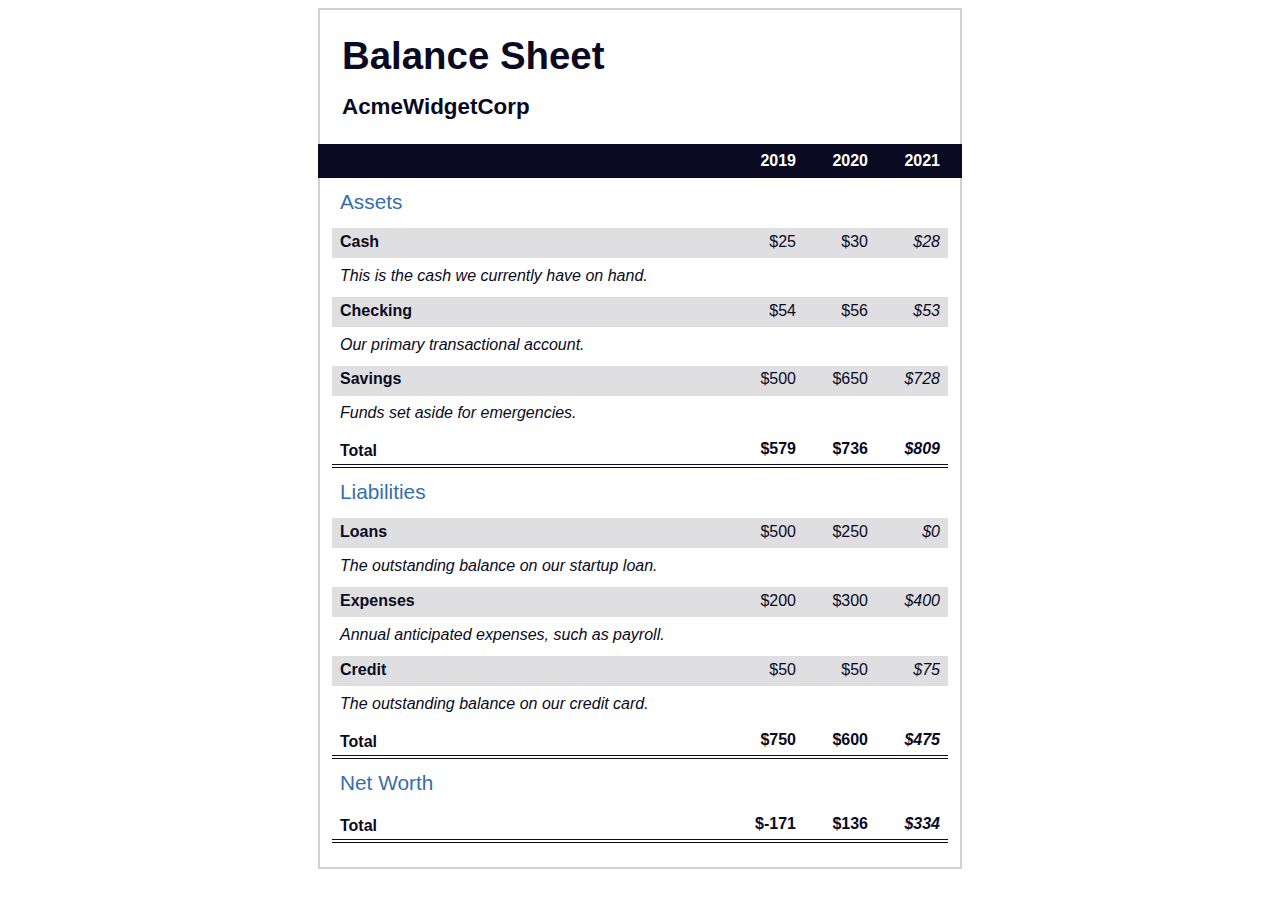
<file: BalanceSheet/index.html>
<!DOCTYPE html>
<html lang="en">
<head>
    <meta charset="UTF-8">
    <meta name="viewport" content="width=device-width, initial-scale=1.0">
    <link rel="stylesheet" type="text/css" href="styles.css">
    <title>Document</title>
</head>
<body>
    <main>
        <section>
            <h1><span class="flex"><span>AcmeWidgetCorp</span><span>Balance Sheet</span></span></h1>
            <div id="years" aria-hidden="true">
                <span class="year">2019</span>
                <span class="year">2020</span>
                <span class="year">2021</span>
            </div>
            <div class="table-wrap">
                <table>
                    <caption>Assets</caption>
                    <thead>
                        <tr>
                            <td></td>
                            <th><span class="sr-only year">2019</span></th>
                            <th><span class="sr-only year">2020</span></th>
                            <th class="current"><span class="sr-only year">2021</span></th>
                        </tr>
                    </thead>
                    <tbody>
                        <tr class="data">
                            <th>Cash <span class="description">This is the cash we currently have on hand.</span></th>
                            <td>$25</td>
                            <td>$30</td>
                            <td class="current">$28</td>
                        </tr>
                        <tr class="data">
                            <th>Checking <span class="description">Our primary transactional account.</span></th>
                            <td>$54</td>
                            <td>$56</td>
                            <td class="current">$53</td>
                        </tr>
                        <tr class="data">
                            <th>Savings <span class="description">Funds set aside for emergencies.</span></th>
                            <td>$500</td>
                            <td>$650</td>
                            <td class="current">$728</td>
                        </tr>
                        <tr class="total">
                            <th>Total <span class="sr-only">Assets</span></th>
                            <td>$579</td>
                            <td>$736</td>
                            <td class="current">$809</td>
                        </tr>
                    </tbody>
                </table>
                <table>
                    <caption>Liabilities</caption>
                    <thead>
                        <tr>
                            <td></td>
                            <th><span class="sr-only year">2019</span></th>
                            <th><span class="sr-only year">2020</span></th>
                            <th class="current"><span class="sr-only year">2021</span></th>
                        </tr>
                    </thead>
                    <tbody>
                        <tr class="data">
                            <th>Loans <span class="description">The outstanding balance on our startup loan.</span></th>
                            <td>$500</td>
                            <td>$250</td>
                            <td class="current">$0</td>
                        </tr>
                        <tr class="data">
                            <th>Expenses <span class="description">Annual anticipated expenses, such as payroll.</span></th>
                            <td>$200</td>
                            <td>$300</td>
                            <td class="current">$400</td>
                        </tr>
                        <tr class="data">
                            <th>Credit <span class="description">The outstanding balance on our credit card.</span></th>
                            <td>$50</td>
                            <td>$50</td>
                            <td class="current">$75</td>
                        </tr>
                        <tr class="total">
                            <th>Total <span class="sr-only">Liabilities</span></th>
                            <td>$750</td>
                            <td>$600</td>
                            <td class="current">$475</td>
                        </tr>
                    </tbody>
                </table>
                <table>
                    <caption>Net Worth</caption>
                    <thead>
                        <tr>
                            <td></td>
                            <th><span class="sr-only year">2019</span></th>
                            <th><span class="sr-only year">2020</span></th>
                            <th><span class="sr-only year">2021</span></th>
                        </tr>
                    </thead>
                    <tbody>
                        <tr class="total">
                            <th>Total <span class="sr-only">Net Worth</span></th>
                            <td>$-171</td>
                            <td>$136</td>
                            <td class="current">$334</td>
                        </tr>
                    </tbody>
                </table>
            </div>
        </section>
    </main>
</body>
</html>
</file>
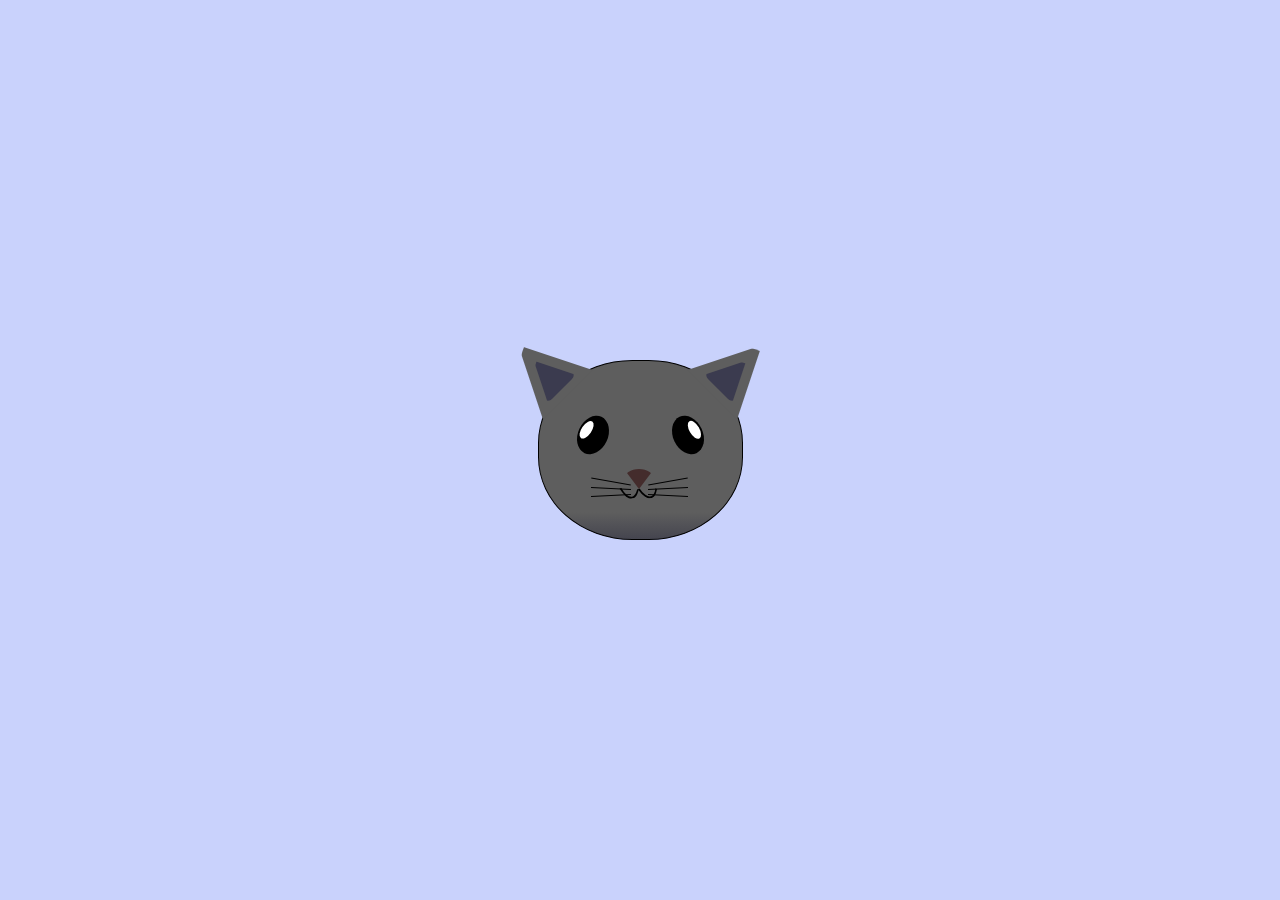
<file: CatPainting/index.html>
<!DOCTYPE html>
<html lang="en">
<head>
    <meta charset="UTF-8">
    <meta name="viewport" content="width=device-width, initial-scale=1.0">
    <title>fCC Cat Painting</title>
    <link rel="stylesheet" href="styles.css">
</head>
<body>
    <main>
        <div class="cat-head">
            <div class="cat-ears">
                <div class="cat-left-ear">
                    <div class="cat-left-inner-ear"></div>
                </div>
                <div class="cat-right-ear">
                    <div class="cat-right-inner-ear"></div>
                </div>
            </div>
            <div class="cat-eyes">
                <div class="cat-left-eye">
                    <div class="cat-left-inner-eye"></div>
                </div>
                <div class="cat-right-eye">
                    <div class="cat-right-inner-eye"></div>
                </div>
            </div>
            <div class="cat-nose"></div>
            <div class="cat-mouth">
                <div class="cat-mouth-line-left"></div>
                <div class="cat-mouth-line-right"></div>
            </div>
            <div class="cat-whiskers">
                <div class="cat-whiskers-left">
                    <div class="cat-whisker-left-top"></div>
                    <div class="cat-whisker-left-middle"></div>
                    <div class="cat-whisker-left-bottom"></div>
                </div>
                <div class="cat-whiskers-right">
                    <div class="cat-whisker-right-top"></div>
                    <div class="cat-whisker-right-middle"></div>
                    <div class="cat-whisker-right-bottom"></div>
                </div>
            </div>
        </div>
    </main>
</body>
</html>
</file>
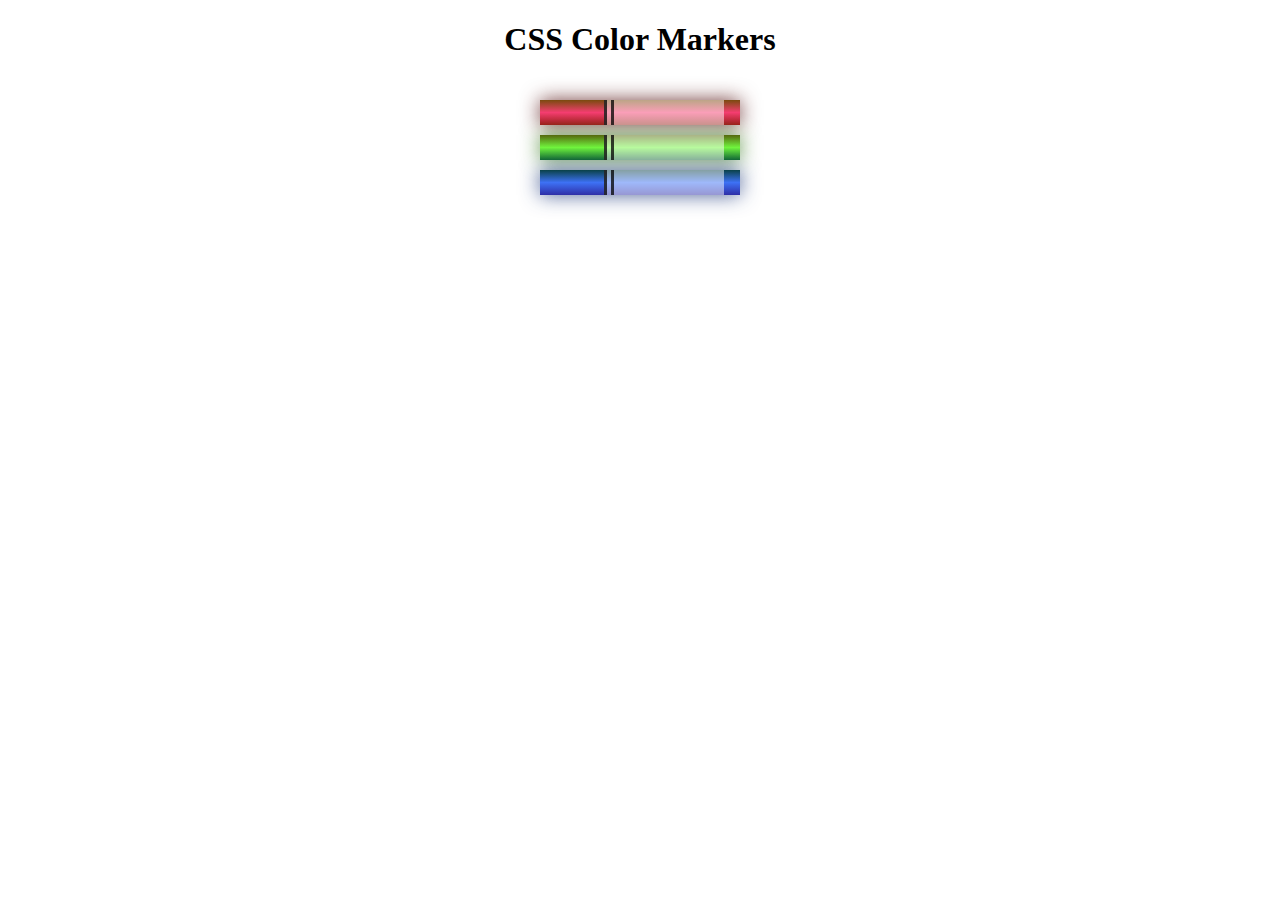
<file: ColorMarkers/index.html>
<!DOCTYPE html>
<html lang="en">
  <head>
    <meta charset="utf-8">
    <meta name="viewport" content="width=device-width, initial-scale=1.0">
    <title>Colored Markers</title>
    <link rel="stylesheet" href="styles.css">
  </head>
  <body>
    <h1>CSS Color Markers</h1>
    <div class="container">
      <div class="marker red">
        <div class="cap"></div>
        <div class="sleeve"></div>
      </div>
      <div class="marker green">
        <div class="cap"></div>
        <div class="sleeve"></div>
      </div>
      <div class="marker blue">
        <div class="cap"></div>
        <div class="sleeve"></div>
      </div>
    </div>
  </body>
</html>
</file>
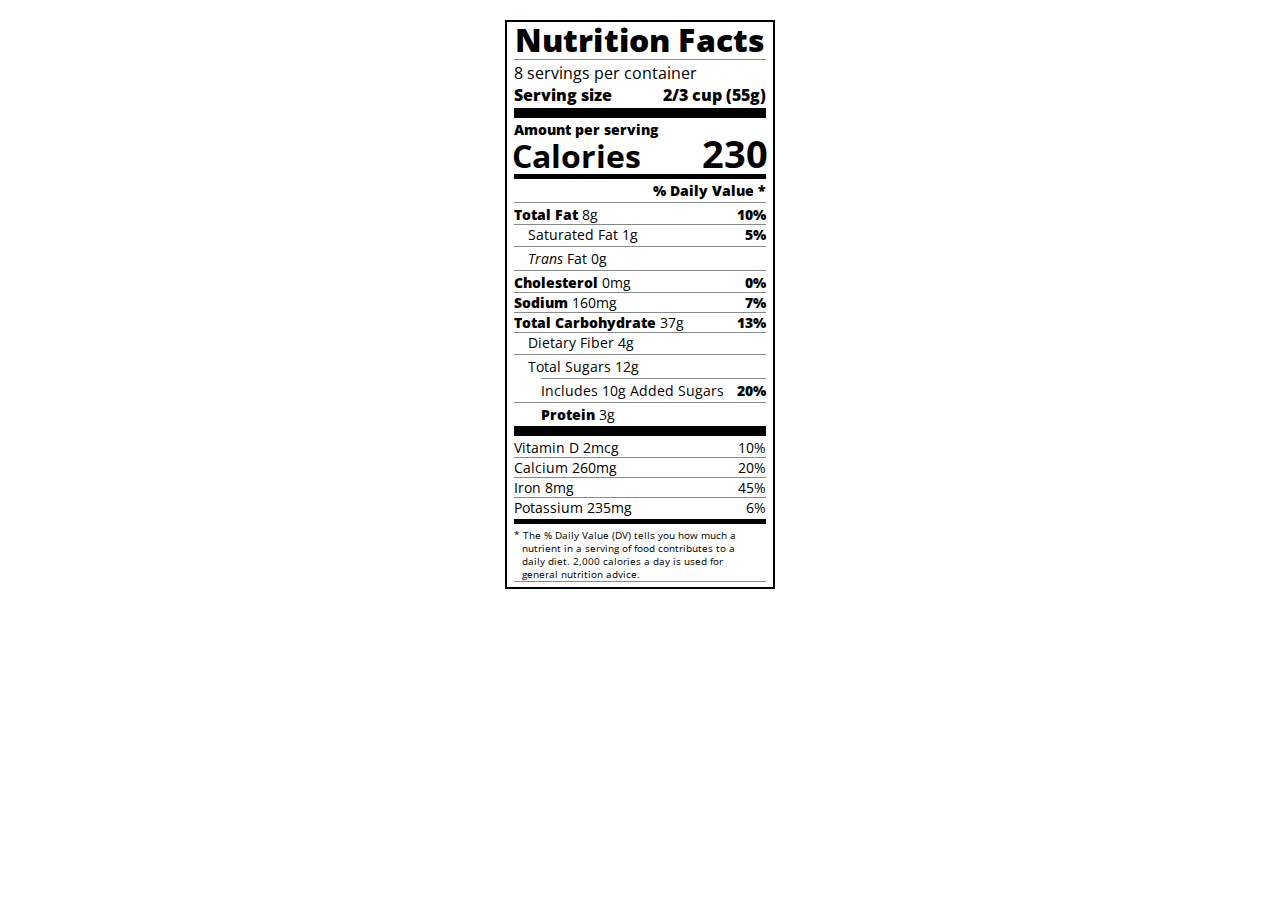
<file: NutritionLabel/index.html>
<!DOCTYPE html>
<html lang="en">
<head>
    <meta charset="UTF-8">
    <meta name="viewport" content="width=device-width, initial-scale=1.0">
    <link rel="stylesheet" href="https://fonts.googleapis.com/css?family=Open+Sans:400,700,800">
    <link rel="stylesheet" href="styles.css">
    <title>Nutrition Label</title>
</head>
<body>
    
    <div class="label">
        <header>
        <h1 class="bold">Nutrition Facts</h1>
        <div class="divider"></div>
        <p>8 servings per container</p>
        <p class="bold">Serving size <span>2/3 cup (55g)</span></p>
        </header>
        <div class="divider large"></div>
        <div class="calories-info">
            <div class="left-container">
                <h2 class="bold small-text">Amount per serving</h2>
                <p>Calories</p>
            </div>
            <span>230</span>
        </div>
        <div class="divider medium"></div>
        <div class="daily-value small-text">
            <p class="bold right no-divider">% Daily Value *</p>
            <div class="divider"></div>
            <p><span><span class="bold">Total Fat</span> 8g</span><span class="bold"> 10%</span></p>
            <p class="indent no-divider">Saturated Fat 1g<span class="bold"> 5%</span></p>
            <div class="divider"></div>
            <p class="indent no-divider"><span><i>Trans</i> Fat 0g</span></p>
            <div class="divider"></div>
            <p><span><span class="bold">Cholesterol</span> 0mg </span><span class="bold">0%</span></p>
            <p><span><span class="bold">Sodium</span> 160mg</span> <span class="bold">7%</span></p>
            <p><span><span class="bold">Total Carbohydrate</span> 37g</span> <span class="bold">13%</span></p>
            <p class="indent no-divider">Dietary Fiber 4g</p>
            <div class="divider"></div>
            <p class="indent no-divider">Total Sugars 12g</p>
            <div class="divider double-indent"></div>
            <p class="double-indent no-divider">Includes 10g Added Sugars <span class="bold">20%</span></p>
            <div class="divider"></div>
            <p class="double-indent no-divider"><span><span class="bold">Protein</span> 3g</span></p>
            <div class="divider large"></div>
            <p>Vitamin D 2mcg <span>10%</span></p>
            <p>Calcium 260mg <span>20%</span></p>
            <p>Iron 8mg <span>45%</span></p>
            <p class="no-divider">Potassium 235mg <span>6%</span></p>
            <div class="divider medium"></div>
            <p class="note">* The % Daily Value (DV) tells you how much a nutrient in a serving of food contributes to a daily diet. 2,000 calories a day is used for general nutrition advice.</p>
        </div>
    <div>
</body>
</html>
</file>
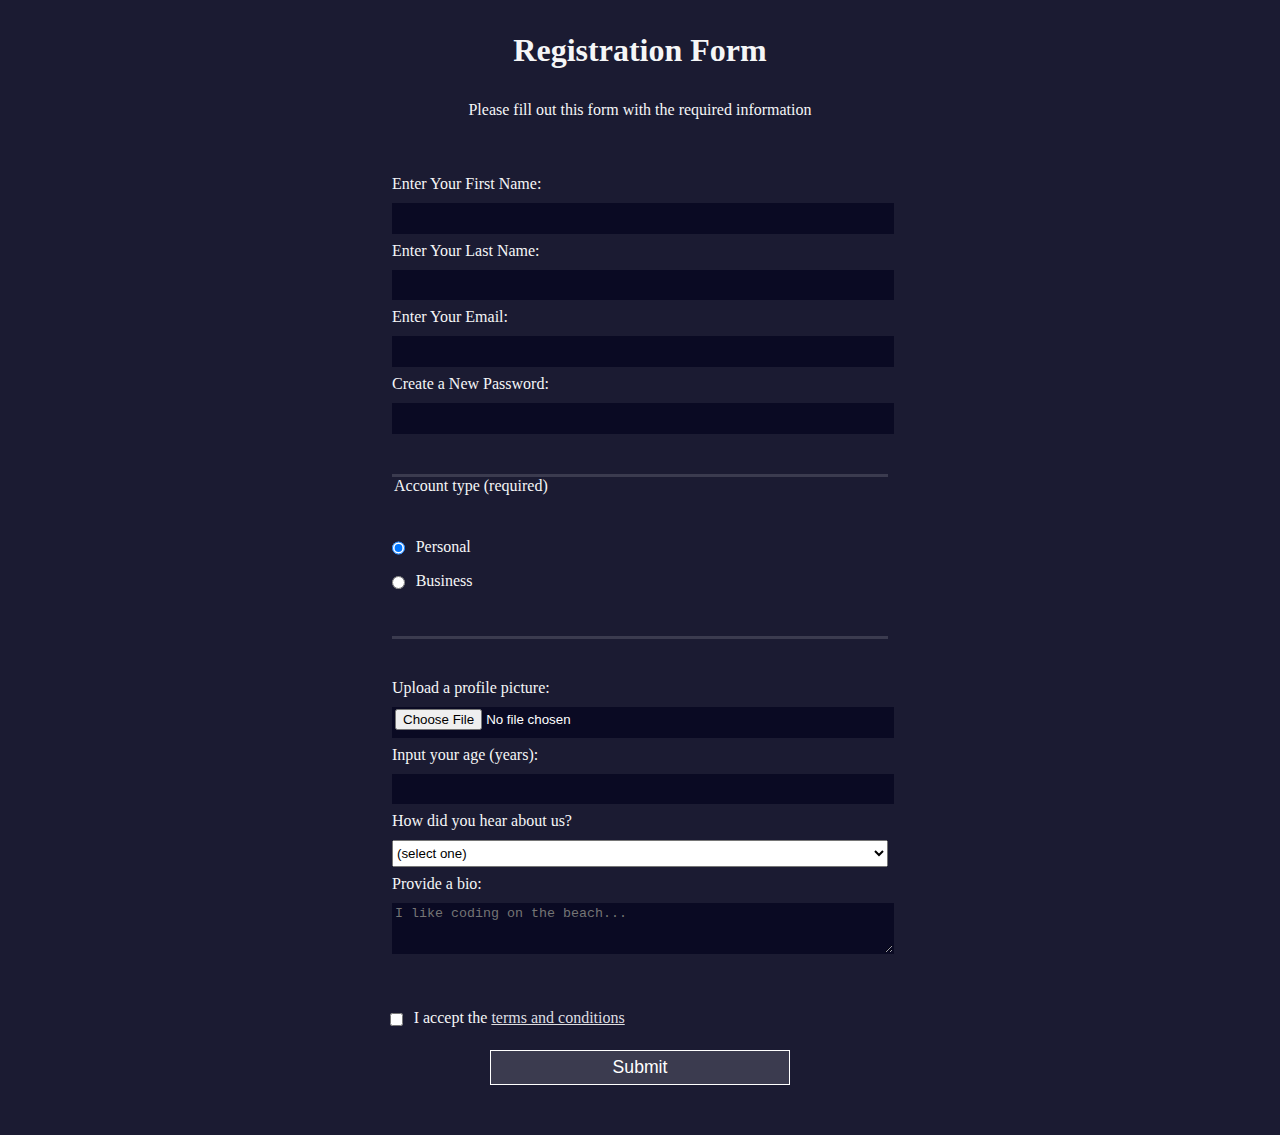
<file: RegistrationForm/index.html>
<!DOCTYPE html>
<html lang="en">
  <head>
    <meta charset="UTF-8">
    <title>Registration Form</title>
    <link rel="stylesheet" href="styles.css" />
  </head>
  <body>
    <h1>Registration Form</h1>
    <p>Please fill out this form with the required information</p>
    <form method="post" action='https://register-demo.freecodecamp.org'>
      <fieldset>
        <label for="first-name">Enter Your First Name: <input id="first-name" name="first-name" type="text" required /></label>
        <label for="last-name">Enter Your Last Name: <input id="last-name" name="last-name" type="text" required /></label>
        <label for="email">Enter Your Email: <input id="email" name="email" type="email" required /></label>
        <label for="new-password">Create a New Password: <input id="new-password" name="new-password" type="password" pattern="[a-z0-5]{8,}" required /></label>
      </fieldset>
      <fieldset>
        <legend>Account type (required)</legend>
        <label for="personal-account"><input id="personal-account" type="radio" name="account-type" class="inline" checked /> Personal</label>
        <label for="business-account"><input id="business-account" type="radio" name="account-type" class="inline" /> Business</label>
      </fieldset>
      <fieldset>
        <label for="profile-picture">Upload a profile picture: <input id="profile-picture" type="file" name="file" /></label>
        <label for="age">Input your age (years): <input id="age" type="number" name="age" min="13" max="120" /></label>
        <label for="referrer">How did you hear about us?
          <select id="referrer" name="referrer">
            <option value="">(select one)</option>
            <option value="1">freeCodeCamp News</option>
            <option value="2">freeCodeCamp YouTube Channel</option>
            <option value="3">freeCodeCamp Forum</option>
            <option value="4">Other</option>
          </select>
        </label>
        <label for="bio">Provide a bio:
          <textarea id="bio" name="bio" rows="3" cols="30" placeholder="I like coding on the beach..."></textarea>
        </label>
      </fieldset>
      <label for="terms-and-conditions">
        <input class="inline" id="terms-and-conditions" type="checkbox" required name="terms-and-conditions" /> I accept the <a href="https://www.freecodecamp.org/news/terms-of-service/">terms and conditions</a>
      </label>
      <input type="submit" value="Submit" />
    </form>
  </body>
</html>
</file>
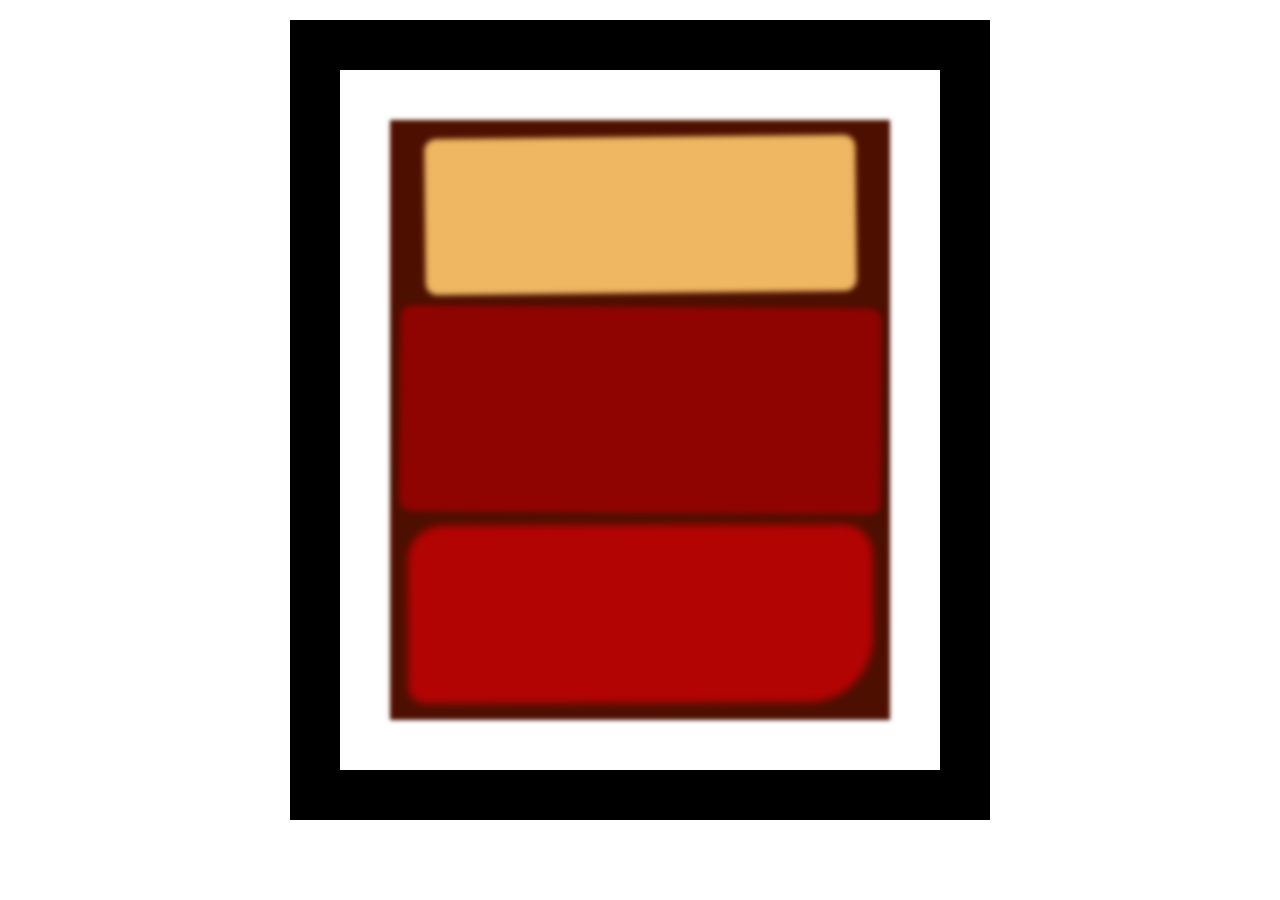
<file: RothkoPainting/index.html>
<!DOCTYPE html>
<html lang="en">
    <head>
        <meta charset="UTF-8">
        <title>Rothko Painting</title>
        <link rel="stylesheet" href="styles.css" />
    </head>
    <body>
        <div class="frame">
            <div class="canvas">
                <div class="one"></div>
                <div class="two"></div>
                <div class="three"></div>
            </div>
        </div>
    </body>
</html>
</file>
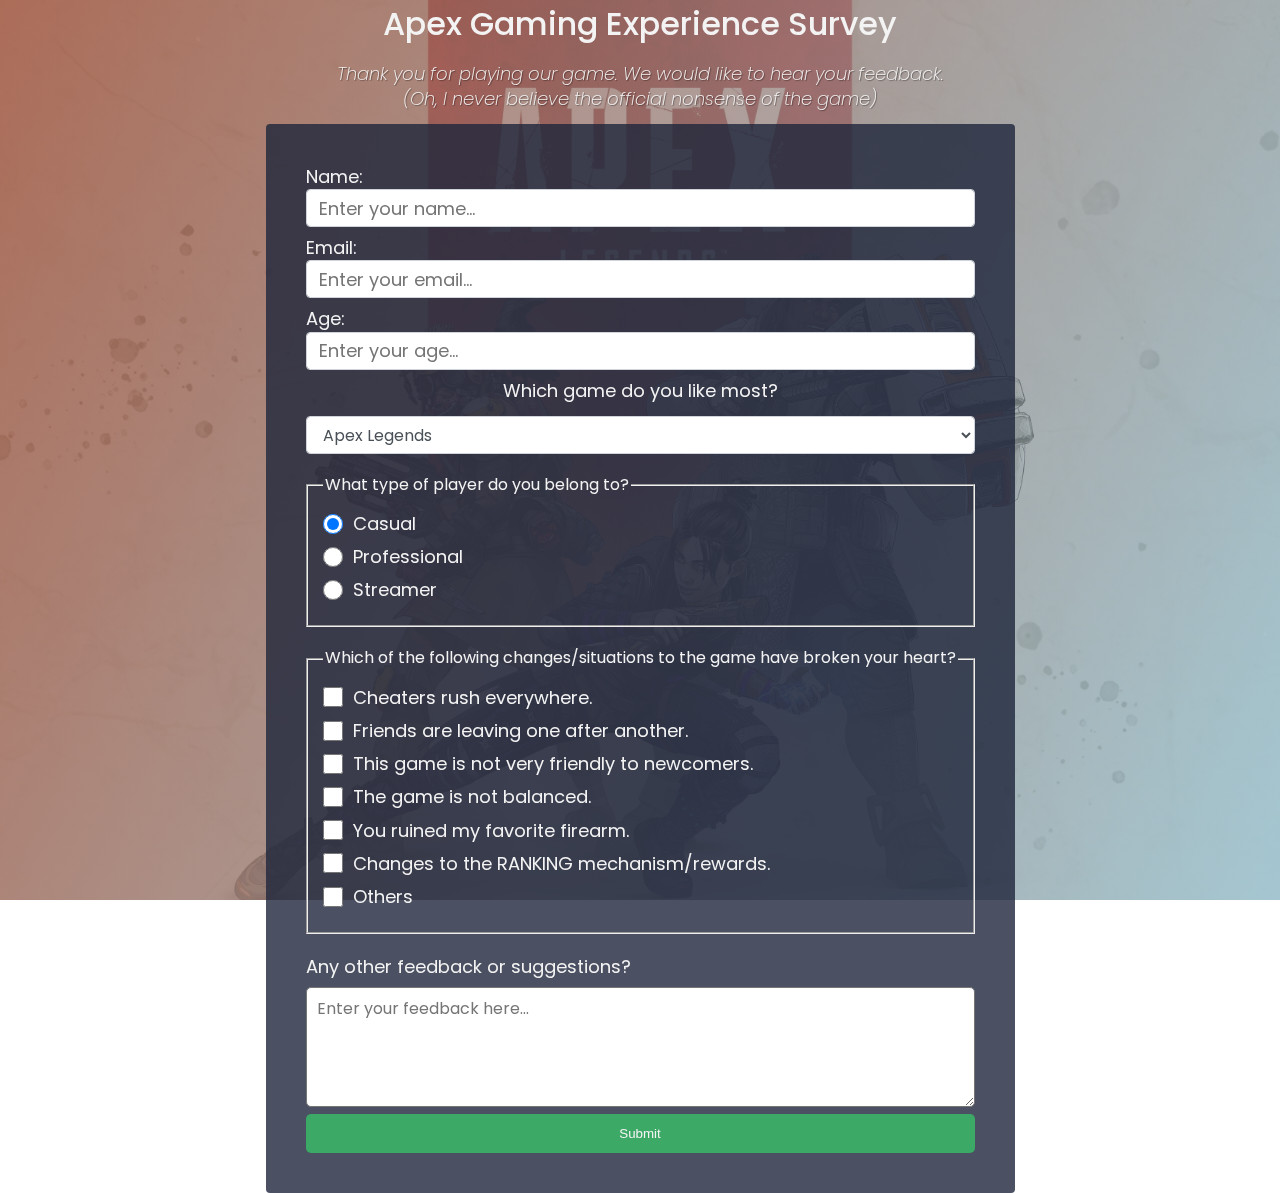
<file: PracticalProjects/SurveyForm/index.html>
<!DOCTYPE html>
<html lang="en">
    <head>
        <meta charset="utf-8" />
        <meta name="viewport" content="width=device-width, initial-scale=1.0" />
        <title>Survey Form</title>
        <link href="styles.css" rel="stylesheet"/>
    </head>
</html>
<body>
    <div class="Survey title">
        <h1 id="title">Apex Gaming Experience Survey</h1>
    </div>
    <div class="Survey description">
        <p id="description">Thank you for playing our game. We would like to hear your feedback.<br>(Oh, I never believe the official nonsense of the game)</p>
    </div>
    <div class="Survey Form">
        <form id="survey-form">
            <div class="personal information">
                <label for="name" id="name-label">Name: <input id="name" type="text" placeholder="Enter your name..." required /> </label>
                <label for="email" id="email-label">Email: 
                    <input id="email" type="email" required pattern="[a-z0-9._%+-]+@[a-z0-9.-]+\.[a-z]{2,}$" placeholder="Enter your email..." />
                </label>
                <label for="number" id="number-label">Age: 
                    <input id="number" type="number" min="10" max="100" required pattern="\d+" placeholder="Enter your age..." />
                </label>
            </div>
            <div class="Gaming information">
                <p>Which game do you like most?</p>
                <select id="dropdown">
                    <option value="Apex Legends">Apex Legends</option>
                    <option value="Fortnite">Fortnite</option>
                    <option value="PUBG">PUBG</option>
                    <option value="Call of Duty">Call of Duty</option>
                    <option value="Valorant">Valorant</option>
                    <option value="CSGO/CS2">CSGO/CS2</option>
                </select>
                <fieldset>
                    <legend>What type of player do you belong to?</legend>
                    <label for="player-type1">
                        <input id="player-type1" type="radio" name="player-type" value="Casual" checked /> Casual
                    </label>
                    <label for="player-type2">
                        <input id="player-type2" type="radio" name="player-type" value="Professional" /> Professional
                    </label>
                    <label for="player-type3">
                        <input id="player-type3" type="radio" name="player-type" value="Streamer" /> Streamer
                    </label>
                </fieldset>
                <fieldset>
                    <legend>Which of the following changes/situations to the game have broken your heart?</legend>
                    <label for="change1"><input id="change1" type="checkbox" name="changes" value="Cheaters" /> Cheaters rush everywhere.</label>
                    <label for="change2"><input id="change2" type="checkbox" name="changes" value="Alone" /> Friends are leaving one after another.</label>
                    <label for="change3"><input id="change3" type="checkbox" name="changes" value="Noob" /> This game is not very friendly to newcomers.</label>
                    <label for="change4"><input id="change4" type="checkbox" name="changes" value="Balance" /> The game is not balanced.</label>
                    <label for="change5"><input id="change5" type="checkbox" name="changes" value="Guns" /> You ruined my favorite firearm.</label>
                    <label for="change6"><input id="change6" type="checkbox" name="changes" value="Rank" /> Changes to the RANKING mechanism/rewards.</label>
                    <label for="change7"><input id="change7" type="checkbox" name="changes" value="Others" /> Others</label>
                </fieldset>
            </div>
            <div class="Feedback">
                <label for="feedback" id="feedback-label">Any other feedback or suggestions?</label>
                <textarea id="feedback" placeholder="Enter your feedback here..."></textarea>
            </div>
            <button type="submit" id="submit">Submit</button>
        </form>
    </div>
</body>
</file>
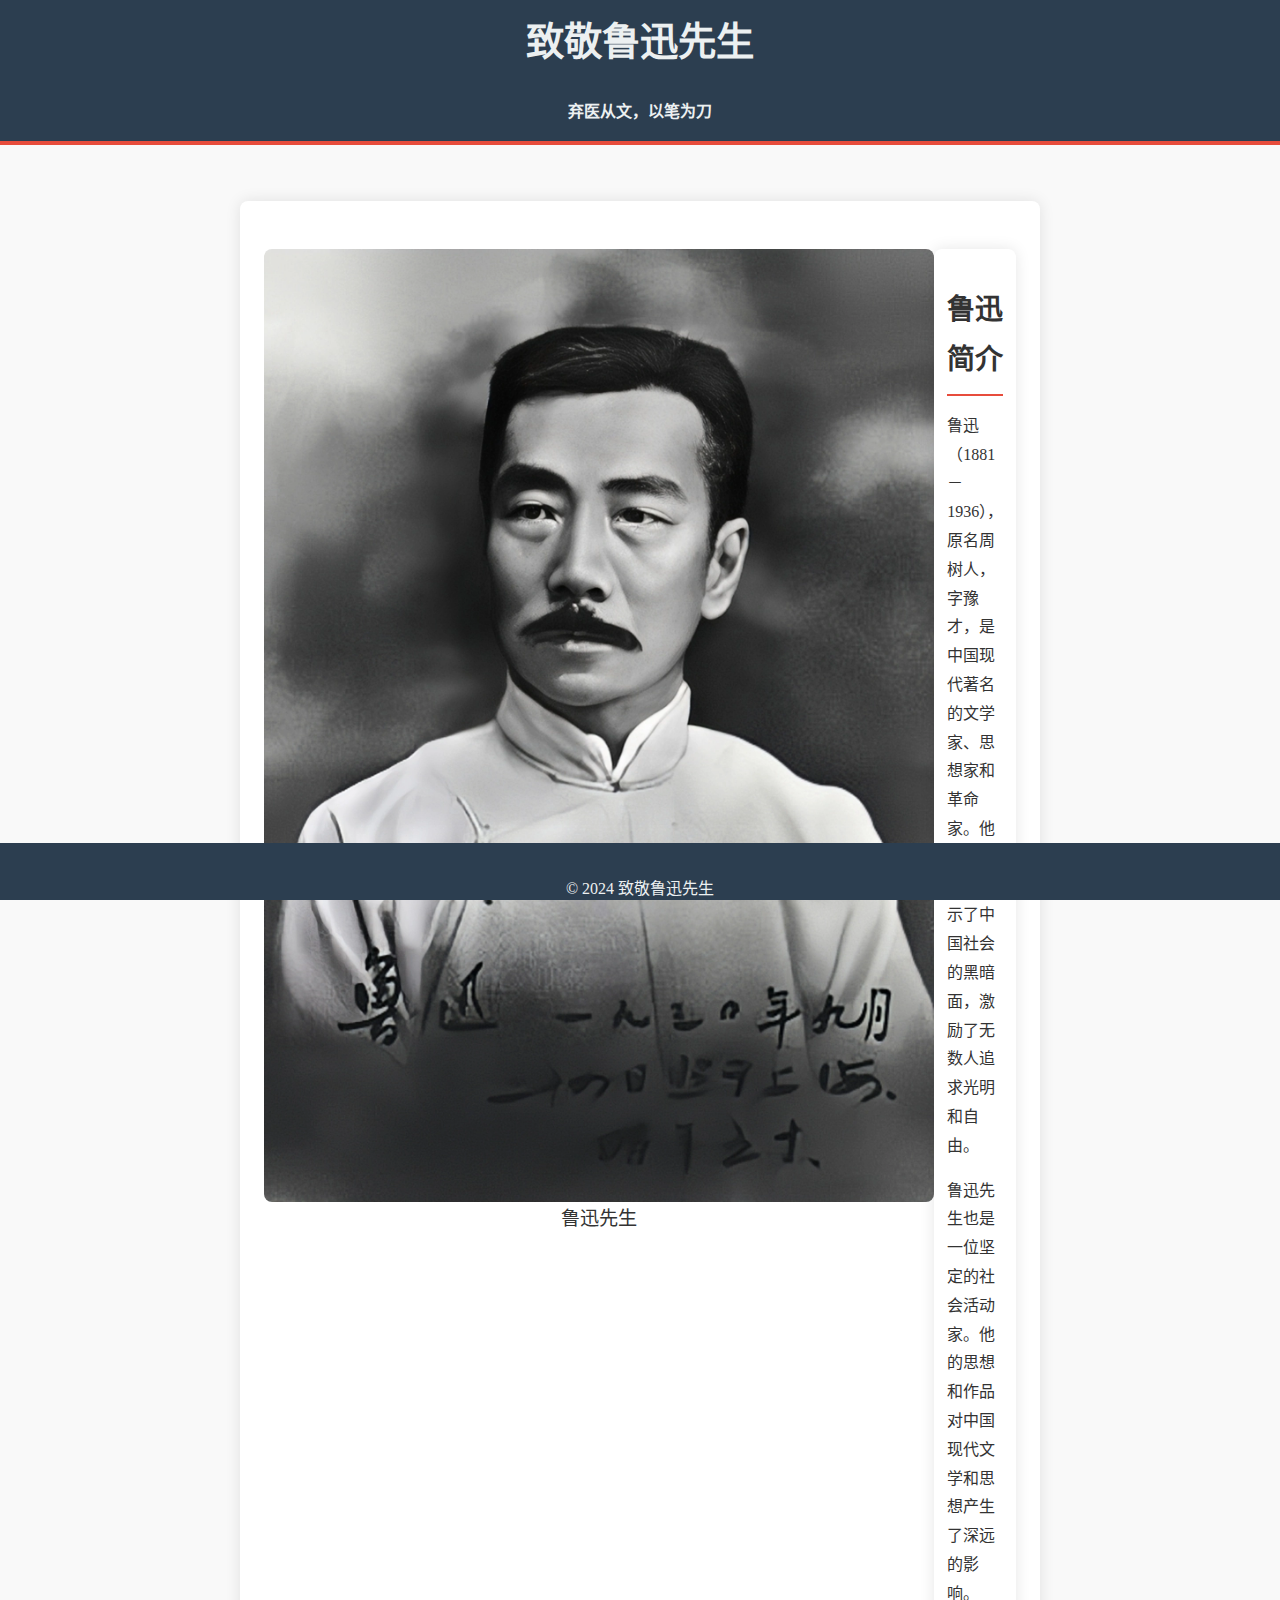
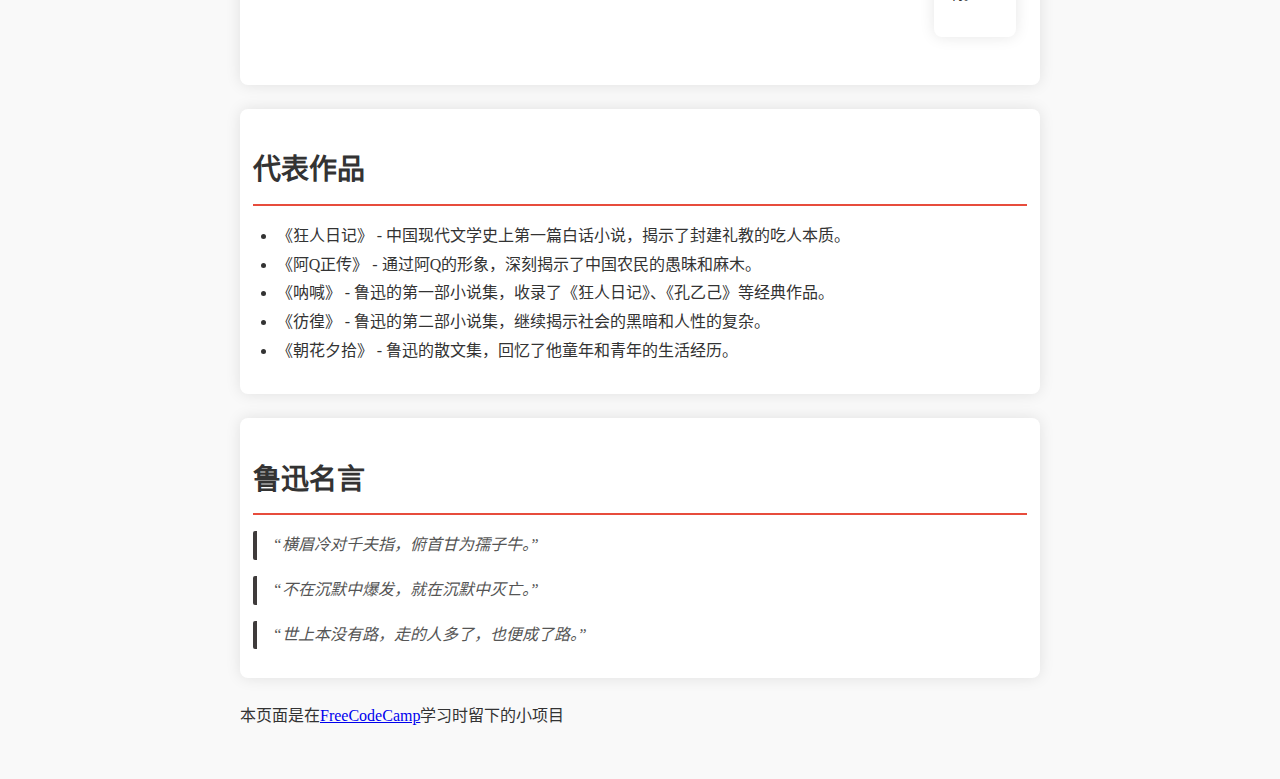
<file: PracticalProjects/TributePage/index.html>
<!DOCTYPE html>
<html lang="zh-cn">
<head>
    <meta charset="UTF-8">
    <meta name="viewport" content="width=device-width, initial-scale=1.0">
    <title>致敬鲁迅先生</title>
    <link rel="stylesheet" href="styles.css">
</head>
<body>
    <header>
        <h1 id="title">致敬鲁迅先生</h1>
        <h4 id="subtitle">弃医从文，以笔为刀</h4>
    </header>
    <main id="main">
        <div id="img-div" class="profile">
            <figure>
                <img id="image" src="Rsc/luxunxiansheng.webp" alt="鲁迅先生的照片">
                <figcaption id="img-caption">鲁迅先生</figcaption>
            </figure>
            <div class="description">
                <section class="biography">
                    <h2>鲁迅简介</h2>
                    <p>鲁迅（1881－1936），原名周树人，字豫才，是中国现代著名的文学家、思想家和革命家。他的作品深刻揭示了中国社会的黑暗面，激励了无数人追求光明和自由。</p>
                    <p>鲁迅先生也是一位坚定的社会活动家。他的思想和作品对中国现代文学和思想产生了深远的影响。</p>
                </section>
            </div>
        </div>
        <section class="works">
            <h2>代表作品</h2>
            <ul>
                <li>《狂人日记》 - 中国现代文学史上第一篇白话小说，揭示了封建礼教的吃人本质。</li>
                <li>《阿Q正传》 - 通过阿Q的形象，深刻揭示了中国农民的愚昧和麻木。</li>
                <li>《呐喊》 - 鲁迅的第一部小说集，收录了《狂人日记》、《孔乙己》等经典作品。</li>
                <li>《彷徨》 - 鲁迅的第二部小说集，继续揭示社会的黑暗和人性的复杂。</li>
                <li>《朝花夕拾》 - 鲁迅的散文集，回忆了他童年和青年的生活经历。</li>
            </ul>
        </section>
        <section class="quotes">
            <h2>鲁迅名言</h2>
            <blockquote>“横眉冷对千夫指，俯首甘为孺子牛。”</blockquote>
            <blockquote>“不在沉默中爆发，就在沉默中灭亡。”</blockquote>
            <blockquote>“世上本没有路，走的人多了，也便成了路。”</blockquote>
        </section>
        <p id="tribute-info">本页面是在<a id="tribute-link" target="_blank" href="https://www.freecodecamp.org">FreeCodeCamp</a>学习时留下的小项目</p>
    </main>
    <footer>
        <p>&copy; 2024 致敬鲁迅先生</p>
    </footer>
</body>
</html>
</file>
<file: BalanceSheet/styles.css>
html {
    box-sizing: border-box;
}

body {
    font-family: sans-serif;
    color: #0a0a23;
}

span[class~='sr-only'] {
    border: 0 !important;
    clip: rect(1px, 1px, 1px, 1px) !important;
    clip-path: inset(50%) !important;
    width: 1px !important;
    height: 1px !important;
    overflow: hidden !important;
    white-space: nowrap !important;
    position: absolute !important;
    padding: 0 !important;
    margin: -1px !important;
}

h1 {
    max-width: 37.25rem;
    margin: 0 auto;
    padding: 1.5rem 1.25rem;
}

h1 .flex {
    display: flex;
    flex-direction: column-reverse;
    gap: 1rem;
}

h1 .flex span:first-of-type {
    font-size: 0.7em;
}

h1 .flex span:last-of-type {
    font-size: 1.2em;
}

section {
    max-width: 40rem;
    margin: 0 auto;
    border: 2px solid #d0d0d5
}

#years {
    display: flex;
    justify-content: flex-end;
    position: sticky;
    top: 0;
    background-color: #0a0a23;
    color: #fff;
    margin: 0 -2px;
    padding: 0.5rem calc(1.25rem + 2px) 0.5rem 0;
    z-index: 999;
}

#years span[class] {
    font-weight: bold;
    width: 4.5rem;
    text-align: right;
}

.table-wrap {
    padding: 0 0.75rem 1.5rem 0.75rem;
}

table {
    border-collapse: collapse;
    border: 0;
    width: 100%;
    position: relative;
    margin-top: 3rem;
}

table caption {
    color: #356eaf;
    font-size: 1.3em;
    font-weight: normal;
    position: absolute;
    top: -2.25rem;
    left: 0.5rem; 
}

tbody td {
    width: 100vw;
    min-width: 4rem;
    max-width: 4rem;
}

tbody th {
    width: calc(100% - 12rem)
}

tr[class='total'] {
    font-weight: bold;
    border-bottom: 4px double #0a0a23;
}

tr[class="total"] th {
    text-align: left;
    padding: 0.5rem 0 0.25rem 0.5rem;
}

tr.total td {
    text-align: right;
    padding: 0 0.25rem;
}

tr.total td:nth-of-type(3) {
    padding-right: 0.5rem;
}

tr.total:hover {
    background-color: #99c9ff;
}

td[class='current'] {
    font-style: italic;
}

tr[class='data'] {
    background-image: linear-gradient(to bottom, #dfdfe2 1.845rem, white 1.845rem);
}

tr.data th {
    text-align: left;
    padding: 0.3rem 0 0 0.5rem;
}

tr.data th .description {
    display: block;
    font-style: italic;
    font-weight: normal;
    padding: 1rem 0 0.75rem;
    margin-right: -13.5rem;
}

tr.data td {
    vertical-align: top;
    text-align: right;
    padding: 0.3rem 0.25rem 0;
}

tr.data td:last-of-type {
    padding-right: 0.5rem;
}
</file>
<file: CatPainting/styles.css>
* {
    box-sizing: border-box;
}

body {
    background-color: #c9d2fc;
}

.cat-head {
    position: absolute;
    top: 0;
    left: 0;
    right: 0;
    bottom: 0;
    margin: auto;
    width: 205px;
    height: 180px;
    border: 1px solid #000;
    border-radius: 46%;
    background: linear-gradient(#5e5e5e 85%, #45454f 100%);
}

.cat-left-ear {
    position: absolute;
    top: -26px;
    left: -31px;
    border-left: 35px solid transparent;
    border-right: 35px solid transparent;
    border-bottom: 70px solid #5e5e5e;
    border-top-left-radius: 90px;
    border-top-right-radius: 10px;
    transform: rotate(-45deg);
    z-index: 1;
}

.cat-left-inner-ear {
    position: absolute;
    top: 22px;
    left: -20px;
    border-top-left-radius: 90px;
    border-top-right-radius: 10px;
    border-bottom-right-radius: 40%;
    border-bottom-left-radius: 40%;
    border-left: 20px solid transparent;
    border-right: 20px solid transparent;
    border-bottom: 40px solid #3b3b4f;
}

.cat-right-ear {
    position: absolute;
    top: -26px;
    left: 163px;
    border-left: 35px solid transparent;
    border-right: 35px solid transparent;
    border-bottom: 70px solid #5e5e5e;
    border-top-left-radius: 90px;
    border-top-right-radius: 10px;
    transform: rotate(45deg);
    z-index: 1;
}

.cat-right-inner-ear {
    position: absolute;
    top: 22px;
    left: -20px;
    border-top-left-radius: 90px;
    border-top-right-radius: 10px;
    border-bottom-right-radius: 40%;
    border-bottom-left-radius: 40%;
    border-left: 20px solid transparent;
    border-right: 20px solid transparent;
    border-bottom: 40px solid #3b3b4f;
}

.cat-left-eye {
    position: absolute;
    top: 54px;
    left: 39px;
    width: 30px;
    height: 40px;
    background-color: #000;
    border-radius: 60%;
    transform: rotate(25deg);
}

.cat-left-inner-eye {
    position: absolute;
    top: 8px;
    left: 2px;
    width: 10px;
    height: 20px;
    background-color: #fff;
    border-radius: 60%;
    transform: rotate(10deg);
}

.cat-right-eye {
    position: absolute;
    top: 54px;
    left: 134px;
    width: 30px;
    height: 40px;
    background-color: #000;
    border-radius: 60%;
    transform: rotate(-25deg);
}

.cat-right-inner-eye {
    position: absolute;
    top: 8px;
    left: 18px;
    width: 10px;
    height: 20px;
    background-color: #fff;
    border-radius: 60%;
    transform: rotate(-5deg);
}

.cat-nose {
    position: absolute;
    top: 108px;
    left: 85px;
    border-left: 15px solid transparent;
    border-right: 15px solid transparent;
    border-bottom: 20px solid #442c2c;
    border-radius: 50% 0 50% 50%;
    transform: rotate(180deg);
}

.cat-mouth div {
    width: 30px;
    height: 50px;
    border: 2px solid #000;
    border-color: black transparent transparent transparent;
    border-radius: 190%/190px 150px 0 0;
}

.cat-mouth-line-left {
    position: absolute;
    top: 88px;
    left: 74px;
    transform: rotate(170deg);
}

.cat-mouth-line-right {
    position: absolute;
    top: 88px;
    left: 91px;
    transform: rotate(165deg);
}

.cat-whiskers-left div {
    width: 40px;
    height: 1px;
    background-color: #000;
}

.cat-whisker-left-top {
    position: absolute;
    top: 120px;
    left: 52px;
    transform: rotate(10deg);
}
.cat-whisker-left-middle {
    position: absolute;
    top: 127px;
    left: 52px;
    transform: rotate(3deg);
}
.cat-whisker-left-bottom {
    position: absolute;
    top: 134px;
    left: 52px;
    transform: rotate(-3deg);
}

.cat-whiskers-right div {
    width: 40px;
    height: 1px;
    background-color: #000;
}

.cat-whisker-right-top {
    position: absolute;
    top: 120px;
    left: 109px;
    transform: rotate(-10deg);
}
.cat-whisker-right-middle {
    position: absolute;
    top: 127px;
    left: 109px;
    transform: rotate(-3deg);
}
.cat-whisker-right-bottom {
    position: absolute;
    top: 134px;
    left: 109px;
    transform: rotate(3deg);
}
</file>
<file: ColorMarkers/styles.css>
h1 {
    text-align: center;
}

.container {
background-color: rgb(255, 255, 255);
padding: 10px 0;
}

.marker {
width: 200px;
height: 25px;
margin: 10px auto;
}

.cap {
width: 60px;
height: 25px;
}

.sleeve {
width: 110px;
height: 25px;
background-color: rgba(255, 255, 255, 0.5);
border-left: 10px double rgba(0, 0, 0, 0.75);
}

.cap, .sleeve {
display: inline-block;
}

.red {
background: linear-gradient(rgb(122, 74, 14), rgb(245, 62, 113), rgb(162, 27, 27));
box-shadow: 0 0 20px 0 rgba(83, 14, 14, 0.8);
}

.green {
background: linear-gradient(#55680D, #71F53E, #116C31);
box-shadow: 0 0 20px 0 #3B7E20CC;
}

.blue {
background: linear-gradient(hsl(186, 76%, 16%), hsl(223, 90%, 60%), hsl(240, 56%, 42%));
box-shadow: 0 0 20px 0 hsla(223,59%,31%,0.8);
}
</file>
<file: NutritionLabel/styles.css>
* {
    box-sizing: border-box;
}

html {
    font-size: 16px;
}

body {
    font-family: Open Sans, sans-serif;
}

.label {
    border: 2px solid black;
    width: 270px;
    margin: 20px auto;
    padding: 0 7px;
}

header h1 {
    text-align: center;
    margin: -4px 0;
    letter-spacing: 0.15px;
}

p {
    margin: 0;
    display: flex;
    justify-content: space-between;
}

.divider {
    border-bottom: 1px solid #888989;
    margin: 2px 0;
}

.bold {
    font-weight: 800;
}

.large {
    height: 10px;
}

.large, .medium {
    background-color: black;
    border: 0;
}

.small-text {
    font-size: 0.85rem;
}

.calories-info h2{
    margin: 0;
}

.calories-info {
    display: flex;
    justify-content: space-between;
    align-items: flex-end;
}

.left-container p {
    margin: -5px -2px;
    font-size: 2em;
    font-weight: 700;
}

.calories-info span {
    font-size: 2.4em;
    font-weight: 700;
    margin: -7px -2px;
}

.medium {
    height: 5px;
}

.right {
    justify-content: flex-end;
}

.indent {
    margin-left: 1em;
}

.daily-value p:not(.no-divider) {
    border-bottom: 1px solid #888989;
}

.double-indent {
    margin-left: 2em;
}

.note {
    font-size: 0.6rem;
    margin: 5px 0;
    padding: 0 8px;
    text-indent: -8px;
}
</file>
<file: RegistrationForm/styles.css>
body {
    width: 100%;
    height: 100vh;
    margin: 0;
    background-color: #1b1b32;
    color: #f5f6f7;
    font-family: Tahoma;
    font-size: 16px;
}

h1, p {
    margin: 1em auto;
    text-align: center;
}

form {
    width: 60vw;
    max-width: 500px;
    min-width: 300px;
    margin: 0 auto;
    padding-bottom: 2em;
}

fieldset {
    border: none;
    padding: 2rem 0;
    border-bottom: 3px solid #3b3b4f;
}

fieldset:last-of-type {
    border-bottom: none;
}

label {
    display: block;
    margin: 0.5rem 0;
}

input,
textarea,
select {
    margin: 10px 0 0 0;
    width: 100%;
    min-height: 2em;
}

input, textarea {
    background-color: #0a0a23;
    border: 1px solid #0a0a23;
    color: #ffffff;
}

.inline {
    width: unset;
    margin: 0 0.5em 0 0;
    vertical-align: middle;
}

input[type="submit"] {
    display: block;
    width: 60%;
    margin: 1em auto;
    height: 2em;
    font-size: 1.1rem;
    background-color: #3b3b4f;
    border-color: white;
    min-width: 300px;
}

input[type="file"] {
    padding: 1px 2px;
}

.inline{
    display: inline; 
}
a {
    color: #dfdfe2
}
</file>
<file: RothkoPainting/styles.css>
.canvas {
    width: 500px;
    height: 600px;
    background-color: #4d0f00;
    overflow: hidden;
    filter: blur(2px);
}

.frame {
    width: 500px;
    border: 50px solid black;
    padding: 50px;
    margin: 20px auto;
}

.one {
    width: 425px;
    height: 150px;
    background-color: #efb762;
    margin: 20px auto;
    box-shadow: 0 0 3px 3px #efb762;
    border-radius: 9px;
    transform: rotate(-0.6deg);
}

.two {
    width: 475px;
    height: 200px;
    background-color: #8f0401;
    margin: 0 auto 20px auto;
    box-shadow: 0 0 3px 3px #8f0401;
    border-radius: 8px 10px 8px 10px;
    transform: rotate(0.4deg);
}

.three {
    width: 91%;
    height: 28%;
    background-color: #b20403;
    margin: auto;
    filter: blur(2px);
    box-shadow: 0 0 5px 5px #b20403;
    border-radius: 30px 25px 60px 12px;
    transform: rotate(-0.2deg);
}

.one, .two {
    filter: blur(1px);
}
</file>
<file: PracticalProjects/SurveyForm/styles.css>
@import url('https://fonts.googleapis.com/css?family=Poppins:200i,400&display=swap');

:root {
  --color-white: #f3f3f3;
  --color-darkblue: #24243c;
  --color-darkblue-alpha: rgba(30, 38, 59, 0.8);
  --color-green: #3ca966;
}

*,
*::before,
*::after {
  box-sizing: border-box;
}

body {
  font-family: 'Poppins', sans-serif;
  font-size: 1rem;
  font-weight: 400;
  line-height: 1.4;
  color: var(--color-white);
  margin: auto auto;
  max-width: fit-content;
}

/* mobile friendly alternative to using background-attachment: fixed */
body::before {
  content: '';
  position: fixed;
  top: 0;
  left: 0;
  height: 100%;
  width: 100%;
  z-index: -1;
  background: var(--color-darkblue);
  background-image: linear-gradient(
      115deg,
      rgba(158, 81, 58, 0.8),
      rgba(136, 187, 206, 0.7)
    ),
    url(Rsc/ApexBackground.jpg);
  background-size: cover;
  background-repeat: no-repeat;
  background-position: center;
}

h1 {
  font-weight: 450;
  line-height: 1.5;
}

p {
  font-size: 1.125rem;
}

h1,
p {
  margin-top: 0;
  margin-bottom: 0.8rem;
  text-align: center;
}

label {
  display: flex;
  align-items: center;
  font-size: 1.125rem;
  margin-bottom: 0.5rem;
}

input,
select,
textarea {
  margin: 0;
  font-family: inherit;
  font-size: inherit;
  line-height: inherit;
}

.description {
  font-style: italic;
  font-weight: 200;
  text-shadow: 1px 1px 1px rgba(0, 0, 0, 0.4);
}

/* form */

form {
  background: var(--color-darkblue-alpha);
  padding: 2.5rem 0.625rem;
  border-radius: 0.25rem;
  margin: auto auto;
}

fieldset {
  padding: 15px;
  margin: 20px 0;
}

@media (min-width: 480px) {
  form {
    padding: 2.5rem;
  }
}

label[for='name'],[for='email'],[for='number'] {
  display: block;
  margin-bottom: 0.5rem;
}

input[type='text'],[type='email'],[type='number'],select[id='dropdown'] {
  display: block;
  width: 100%;
  height: 2.375rem;
  padding: 0.375rem 0.75rem;
  color: #495057;
  background-color: #fff;
  background-clip: padding-box;
  border: 1px solid #ced4da;
  border-radius: 0.25rem;
  transition: border-color 0.15s ease-in-out, box-shadow 0.15s ease-in-out;
}


input[type='radio'],
input[type='checkbox'] {
  display: inline-block;
  margin-right: 0.625rem;
  min-height: 1.25rem;
  min-width: 1.25rem;
}

textarea[id='feedback'] {
  min-height: 120px;
  width: 100%;
  padding: 0.625rem;
  resize: vertical;
  border-radius: 5px;
}

button {
  display: block;
  width: 100%;
  padding: 0.75rem;
  background: var(--color-green);
  color: inherit;
  border-radius: 5px;
  cursor: pointer;
  border: #3ca966;
}
</file>
<file: PracticalProjects/TributePage/styles.css>
body {
    font-family: "Songti SC", serif;
    line-height: 1.8;
    margin: 0;
    padding: 0;
    background-color: #f9f9f9;
    color: #333;
}

header {
    background: #2c3e50;
    color: #ecf0f1;
    padding: 0.5rem 0;
    text-align: center;
    border-bottom: 4px solid #e74c3c;
    height: 125px;
}

header > h1, header > h2 {
    margin: 0;
    font-size: 2.4rem;
}

main {
    padding: 2rem;
    max-width: 800px;
    margin: 0 auto;
}

.profile {
    display: flex;
    align-items: flex-start;
    background: #fff;
    margin: 1.5rem 0;
    padding: 1.5rem;
    border-radius: 8px;
    box-shadow: 0 0 15px rgba(0, 0, 0, 0.1);
}


figure {
    display: flex;
    justify-content: center;
    align-items: center;
    flex-direction: column;
    margin: 0;
    padding-top: 1.5rem;
    text-align: center;
}

#image {
    max-width: 100%;
    border-radius: 8px;
    display: block;
    margin: 0 auto;
}

.description {
    flex: 1;
}

#img-caption {
    font-size: 1.2rem;
    text-align: center;
}

.biography, .works, .quotes {
    background: #fff;
    margin: 1.5rem 0;
    padding: 0.8rem;
    border-radius: 8px;
    box-shadow: 0 0 15px rgba(0, 0, 0, 0.1);
}

h2 {
    border-bottom: 2px solid #e74c3c;
    padding-bottom: 0.5rem;
    margin-bottom: 1rem;
    font-size: 1.75rem;
}

p, ul, blockquote {
    margin: 1rem 0;
}

ul {
    list-style-type: disc;
    padding-left: 1.5rem;
}

blockquote {
    font-style: italic;
    color: #555;
    border-left: 4px solid #3f3b3b;
    padding-left: 1rem;
    margin-left: 0;
    border-radius: 2px;
}

footer {
    background: #2c3e50;
    color: #ecf0f1;
    text-align: center;
    padding: 1rem 0;
    position: fixed;
    height: 25px;
    width: 100%;
    bottom: 0;
}
</file>
